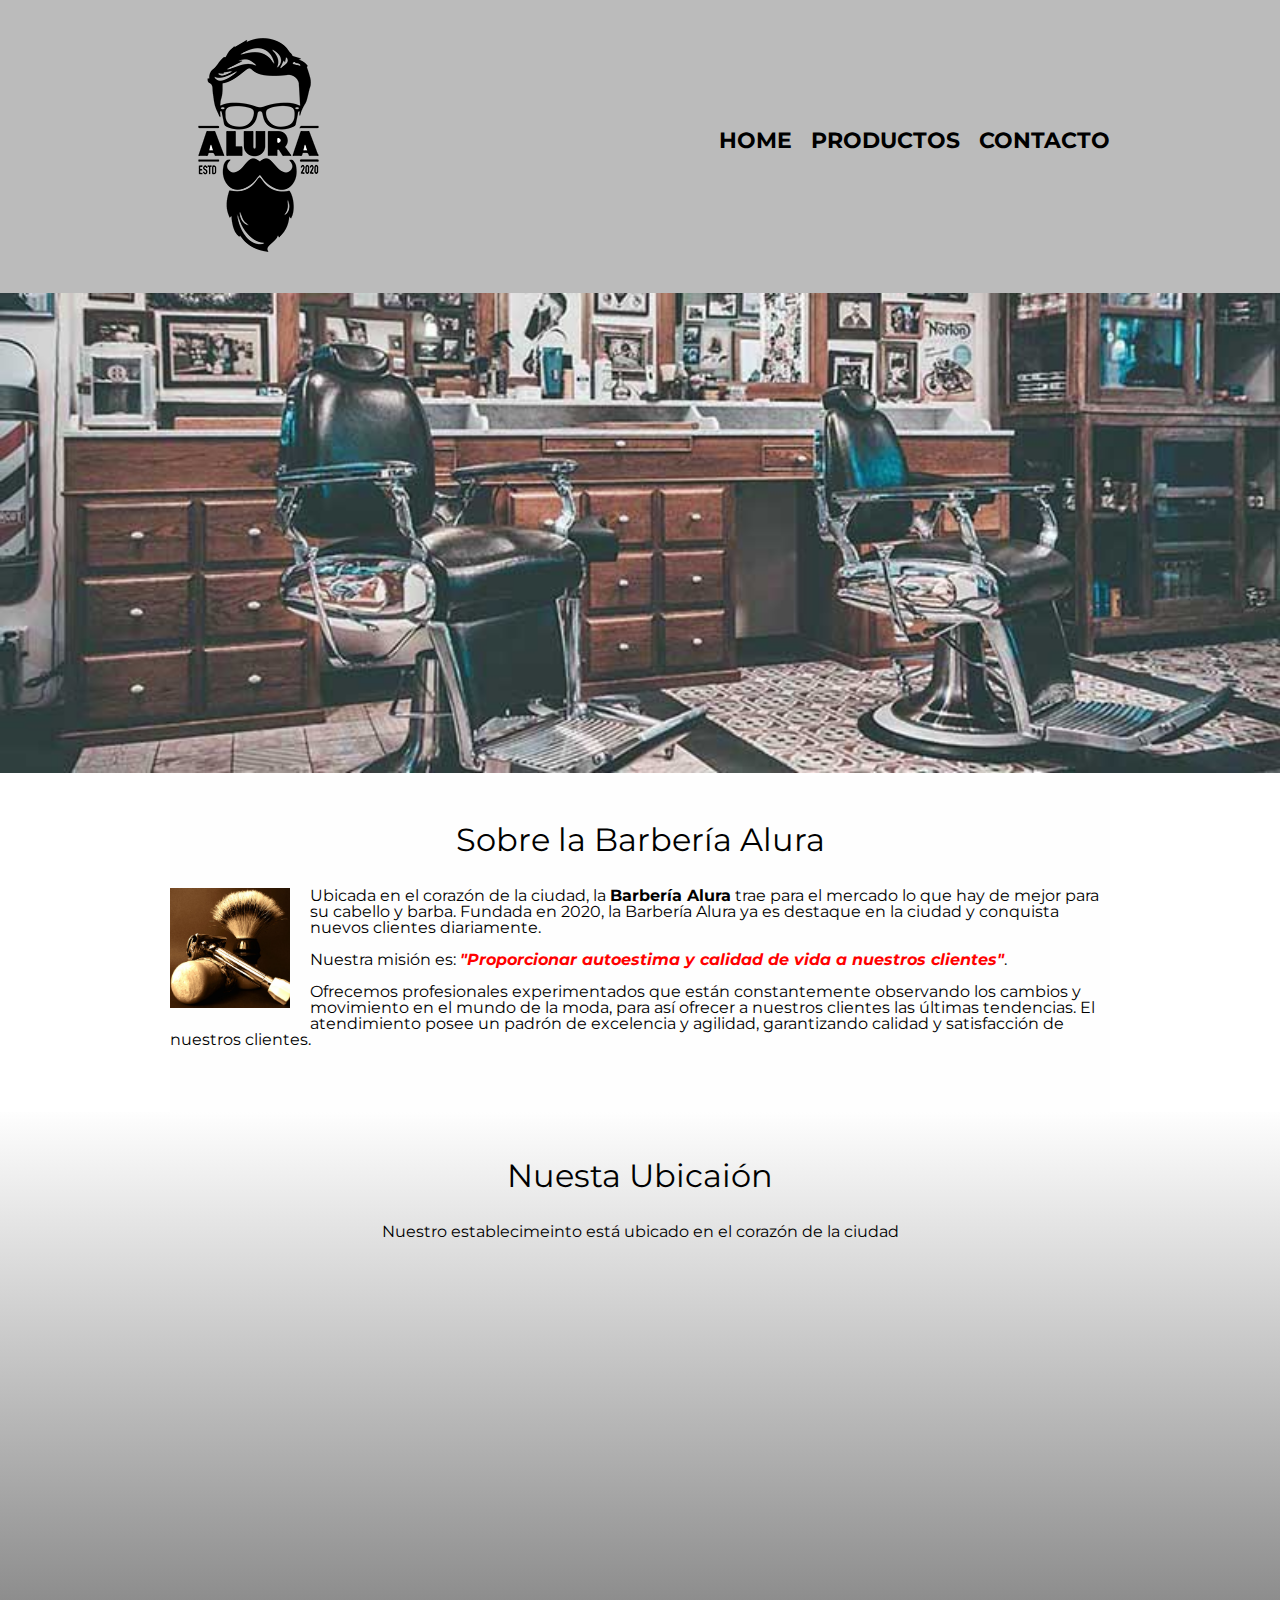
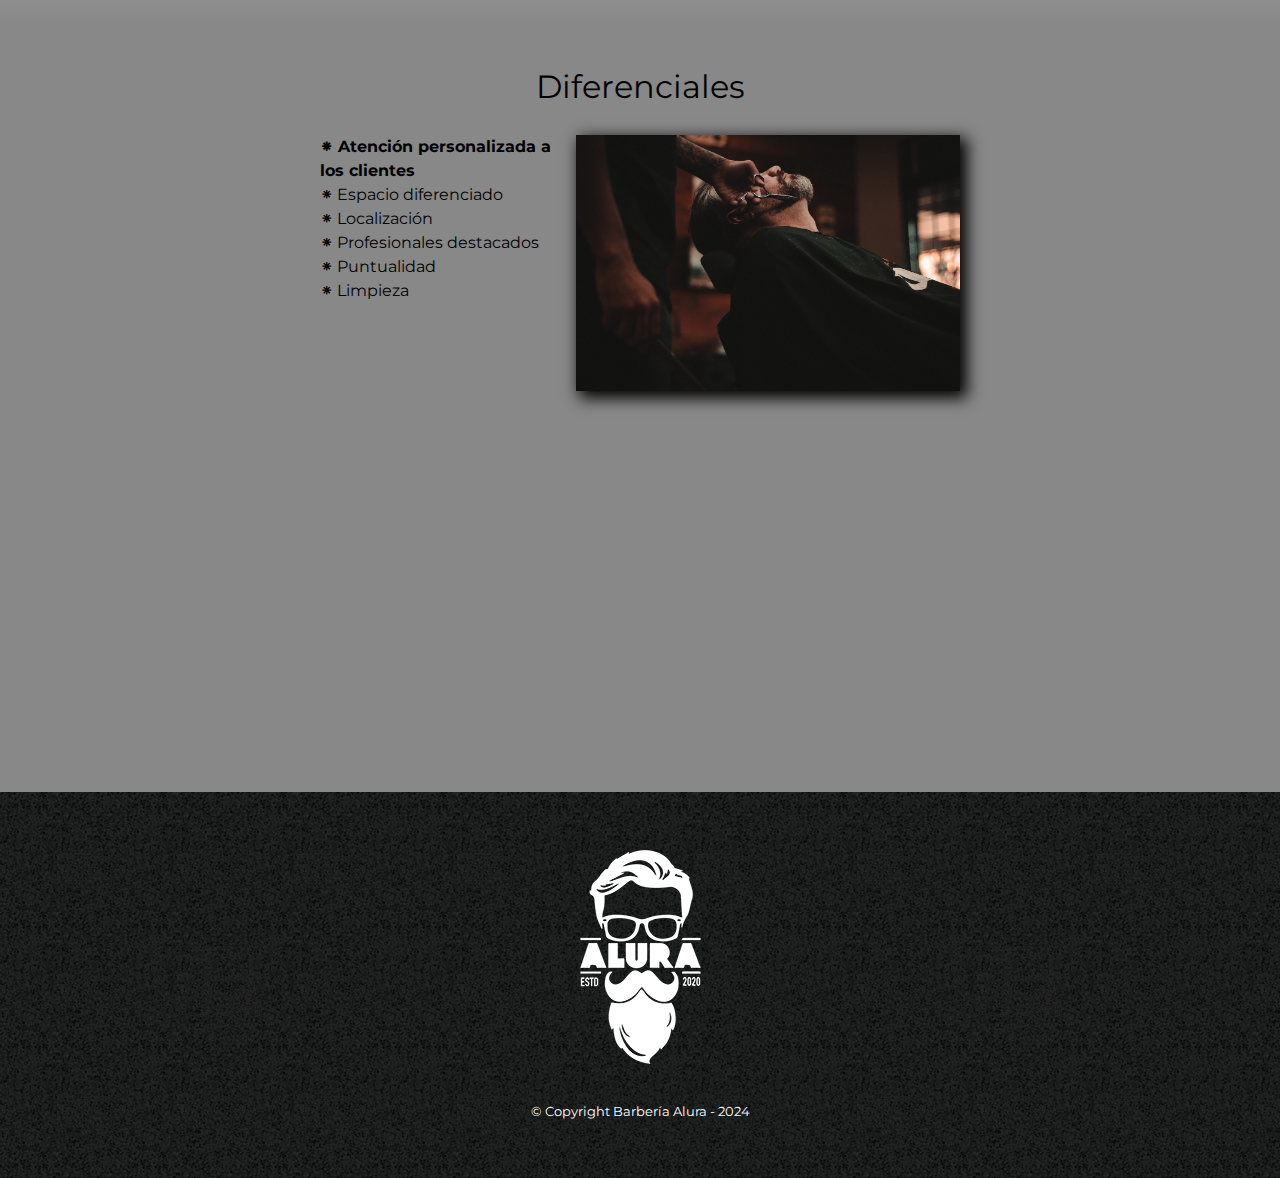
<file: index.html>
<!DOCTYPE html>

<html lang="es">
    
    <head>

        <meta chartset = "UTF-8">
        <meta name="viewport" content="width=device-width">
        <title>Barbería Alura</title>
        <link rel="stylesheet" href="reset.css">
        <link rel="stylesheet" href="style.css">
        <link rel="preconnect" href="https://fonts.googleapis.com">
        <link rel="preconnect" href="https://fonts.gstatic.com" crossorigin>
        <link href="https://fonts.googleapis.com/css2?family=Montserrat:wght@300&display=swap" rel="stylesheet">
        

    </head>

    <body>

        <header>
            <div class="caja">
                <h1><img src="imagenes/logo.png"></h1>
                <nav>
                    <ul>
                        <li><a href="index.html">Home</a></li>
                        <li><a href="productos.html">Productos</a></li>
                        <li><a href="contacto.html">Contacto</a></li>
                    </ul>
                </nav>
            </div>
        </header>

        <img class="banner" src="banner/banner.jpg"> 

        <main>
            <section class="principal">

                <h2 class="titulo-principal">Sobre la Barbería Alura</h2>

                <img class="utensilios" src="imagenes/utensilios.jpg" alt="Utensilios que utiliza un barbero">
    
                <p>Ubicada en el corazón de la ciudad, la <strong>Barbería Alura</strong> trae para el mercado lo que hay de mejor para su cabello y barba. Fundada en 2020, la Barbería Alura ya es destaque en la ciudad y conquista nuevos clientes diariamente. </p>
    
                <p id="mision"><em>Nuestra misión es: <strong>"Proporcionar autoestima y calidad de vida a nuestros clientes"</strong>.</em> </p>
    
                <p>Ofrecemos profesionales experimentados que están constantemente observando los cambios y movimiento en el mundo de la moda, para así ofrecer a nuestros clientes las últimas tendencias. El atendimiento posee un padrón de excelencia y agilidad, garantizando calidad y satisfacción de nuestros clientes. </p>
    
            </section>

            <section class="mapa"> 
                <h3 class="titulo-principal">Nuesta Ubicaión</h3>
                <p>Nuestro establecimeinto está ubicado en el corazón de la ciudad</p>
                <div class="mapa-contenido">
                    <iframe src="https://www.google.com/maps/embed?pb=!1m18!1m12!1m3!1d271.07659145368325!2d-46.63469367835926!3d-23.58963844664621!2m3!1f0!2f0!3f0!3m2!1i1024!2i768!4f13.1!3m3!1m2!1s0x94ce5bd9bb943bf5%3A0x6f642995c970f0fe!2scaelum%20alura!5e1!3m2!1ses!2smx!4v1707447426110!5m2!1ses!2smx" width=100% height="300" style="border:0;" allowfullscreen="" loading="lazy" referrerpolicy="no-referrer-when-downgrade"></iframe>
                </div>
            </section>
            <section class="diferenciales">
                <h3 class="titulo-principal">Diferenciales</h3>
                <div class="contenido-diferenciales">
                    <ul class="lista-diferenciales">
                        <li class="items">Atención personalizada a los clientes</li>
                        <li class="items">Espacio diferenciado</li>
                        <li class="items">Localización</li>
                        <li class="items">Profesionales destacados</li>
                        <li class="items">Puntualidad</li>
                        <li class="items">Limpieza</li>
                    </ul><img src="diferenciales/diferenciales.jpg" class="imagen-diferenciales">
                </div>
                <div class="video">
                    <iframe width="100%" height="315" src="https://www.youtube.com/embed/wcVVXUV0YUY?si=SNYLT_uOh-9R2Dwe" title="YouTube video player" frameborder="0" allow="accelerometer; autoplay; clipboard-write; encrypted-media; gyroscope; picture-in-picture; web-share" allowfullscreen></iframe>
                </div>
            </section>
            

        </main>

        <footer>
            <img src="imagenes/logo-blanco.png">
            <p class="Copyright">&copy Copyright Barbería Alura - 2024</p>
        </footer>
    </body>
</html>
</file>
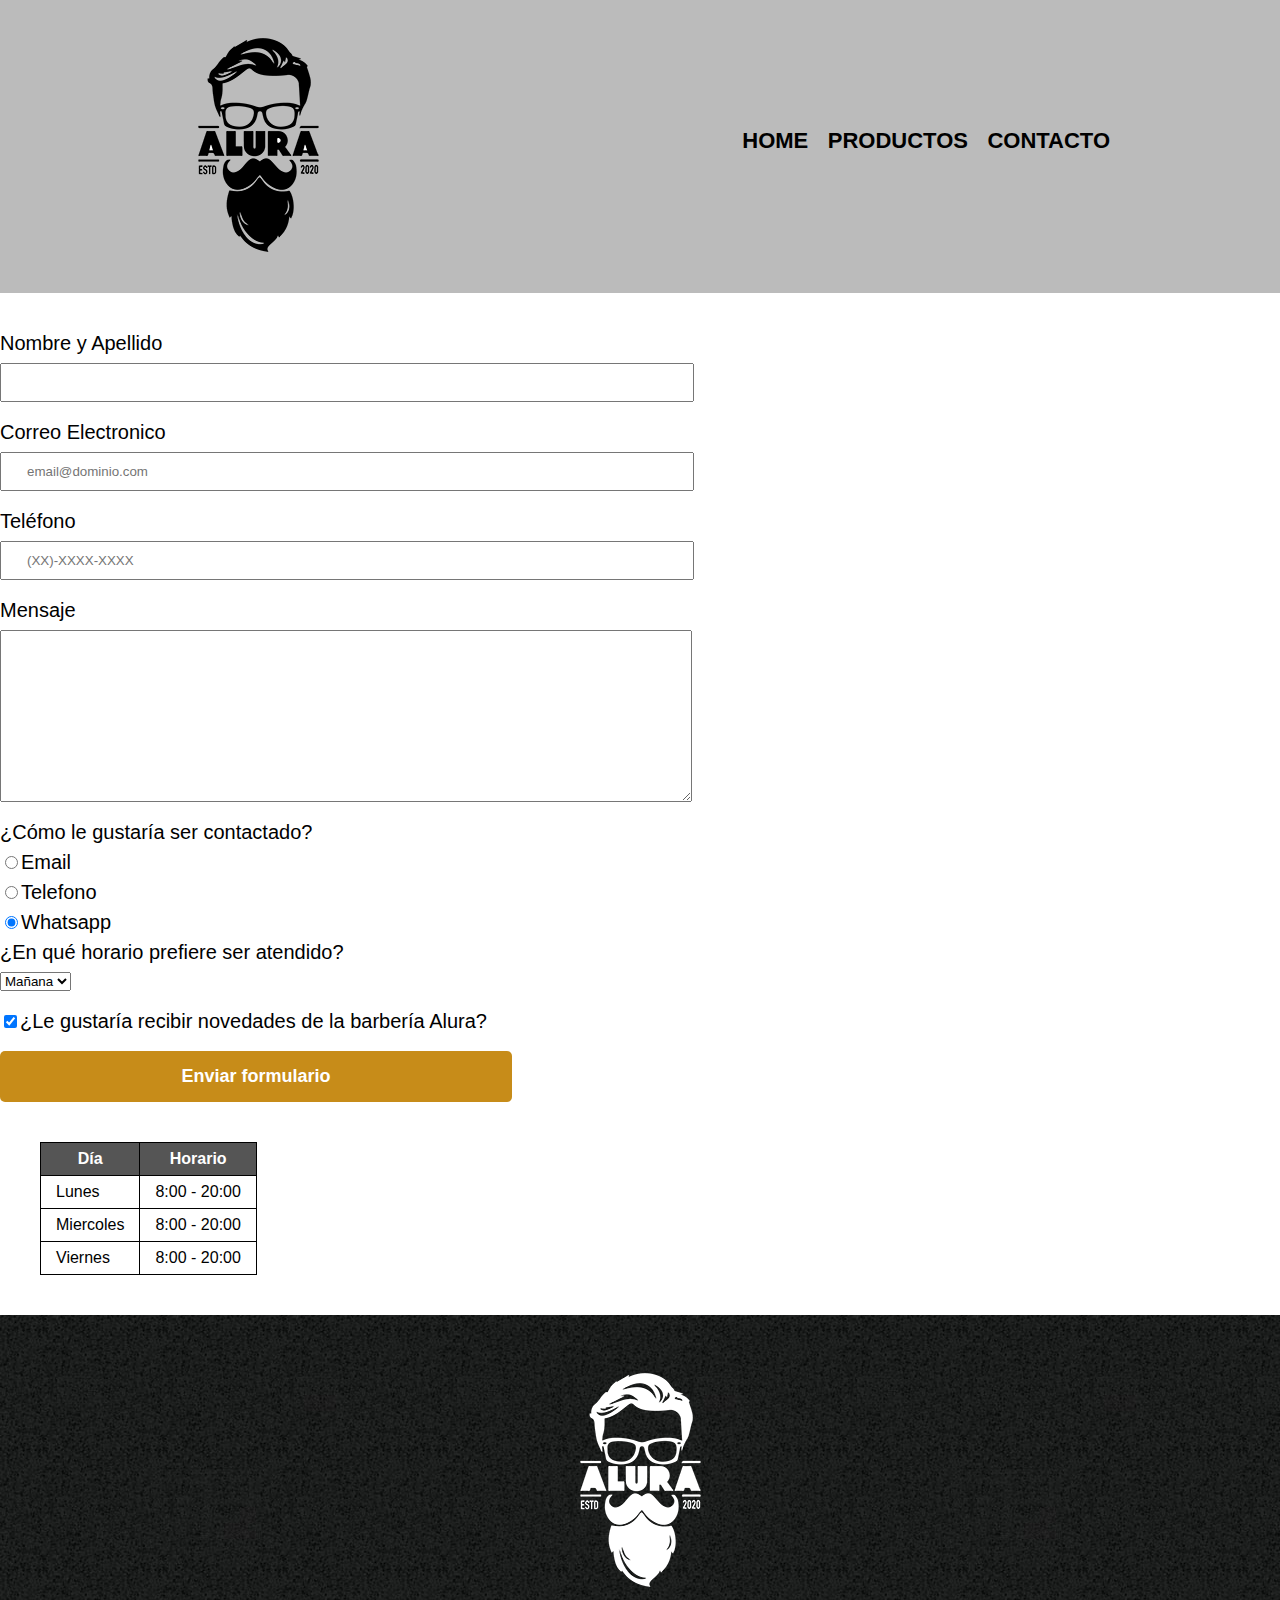
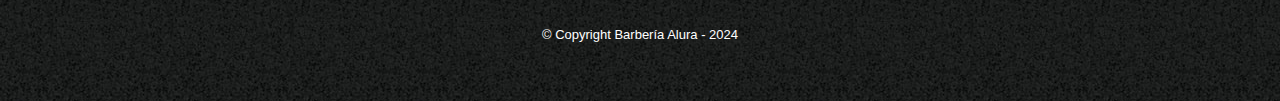
<file: contacto.html>
<!DOCTYPE html>

<html>
    <head>
        <meta charset="UTF-8">
        <title>Contacto - Barbería Alura</title>
        <link rel="stylesheet" href="reset.css">
        <link rel="stylesheet" href="style.css">
    </head>
    <body>
        <header>
            <div class="caja">
                <h1><img src="imagenes/logo.png" alt="Logo de la barbaría Alura"></h1>
                <nav>
                    <ul>
                        <li><a href="index.html">Home</a></li>
                        <li><a href="productos.html">Productos</a></li>
                        <li><a href="contacto.html">Contacto</a></li>
                    </ul>
                </nav>
            </div>
        </header>
        <main>
            <form>
                <label for="nombreapellido">Nombre y Apellido</label>
                <input type="text" id="nombreapellido" class="input-padron" required >

                <label for="correoelectronico">Correo Electronico</label>
                <input type="email" id="correoelectronico"class="input-padron" required placeholder="email@dominio.com">

                <label for="telefono">Teléfono</label>
                <input type="tel" id="telefono" class="input-padron" required placeholder="(XX)-XXXX-XXXX">

                <label for="mensaje">Mensaje</label>
                <textarea cols="70" rows="10" id="mensaje" class="input-padron"required></textarea>

                <fieldset>

                    <legend>¿Cómo le gustaría ser contactado?</legend>

                    <label for="radio-email"><input type="radio" name="contacto" value="email" id="radio-email">Email</label>
                    
                    <label for="radio-telefono"><input type="radio" name="contacto" value="telefono" id="radio-telefono">Telefono</label>
                    
                    <label for="radio-whats"><input type="radio" name="contacto" value="whats" id="radio-whats" checked>Whatsapp</label>
                    
                </fieldset>

                <fieldset>
                    <legend>¿En qué horario prefiere ser atendido?</legend>
                    <select>
                        <option>Mañana</option>
                        <option>Tarde</option>
                        <option>Noche</option>
                    </select>
                </fieldset>

                <label class="checkbox"><input type="checkbox" checked>¿Le gustaría recibir novedades de la barbería Alura?</label>

                <input type="submit" value="Enviar formulario" class="enviar">
            </form>

            <table>
                <thead>
                    <tr>
                        <th>Día</th>
                        <th>Horario</th>
                    </tr>
    
                </thead>

                <tbody>
                    <tr>
                        <td>Lunes</td>
                        <td>8:00 - 20:00</td>
                    </tr>
    
                    <tr>
                        <td>Miercoles</td>
                        <td>8:00 - 20:00</td>
                    </tr>
    
                    <tr>
                        <td>Viernes</td>
                        <td>8:00 - 20:00</td>
                    </tr>
                </tbody>
                
            </table>

        </main>

        <footer>
            <img src="imagenes/logo-blanco.png" alt="Logo de la barbaría Alura">
            <p class="Copyright">&copy Copyright Barbería Alura - 2024</p>
        </footer>

    </body>
</html>
</file>
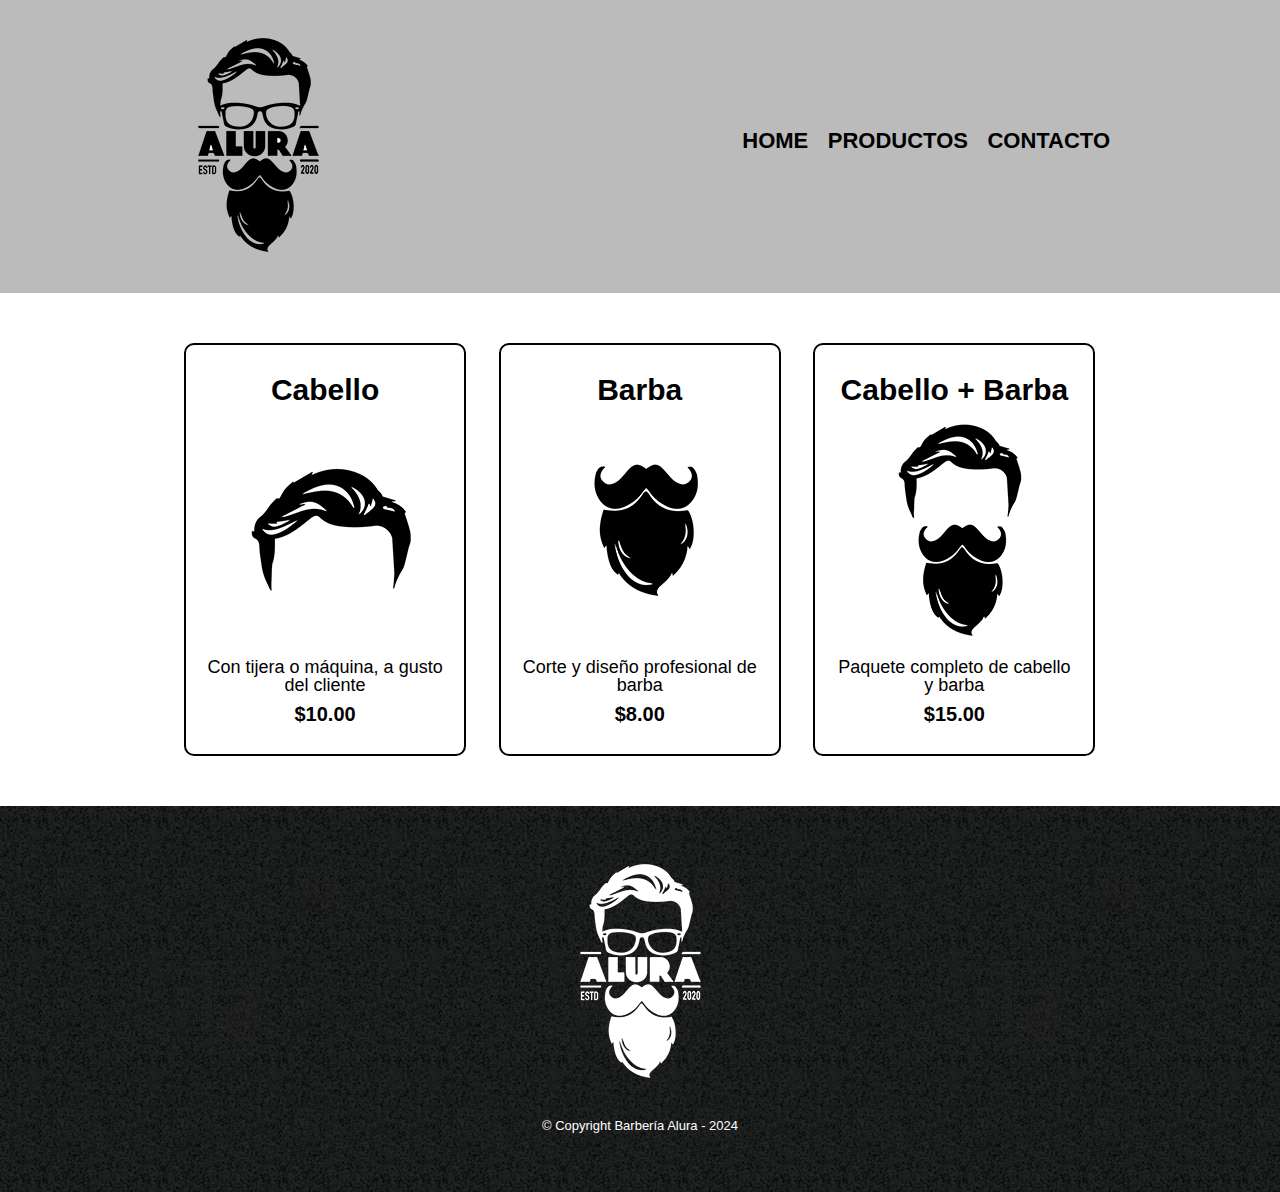
<file: productos.html>
<!DOCTYPE html>

<html>
    <head>
        <meta charset="UTF-8">
        <title>Productos - Barbería Alura</title>
        <link rel="stylesheet" href="reset.css">
        <link rel="stylesheet" href="style.css">
    </head>
    <body>
        <header>
            <div class="caja">
                <h1><img src="imagenes/logo.png"></h1>
                <nav>
                    <ul>
                        <li><a href="index.html">Home</a></li>
                        <li><a href="productos.html">Productos</a></li>
                        <li><a href="contacto.html">Contacto</a></li>
                    </ul>
                </nav>
            </div>
        </header>

        <main>
            <ul class="productos">
                <li>
                    <h2>Cabello</h2>
                    <img src="imagenes/cabello.jpg">
                    <p class="producto-descripcion">Con tijera o máquina, a gusto del cliente</p>
                    <p class="producto-precio">$10.00</p>
                    
                </li>
                <li>
                    <h2>Barba</h2>
                    <img src="imagenes/barba.jpg">
                    <p class="producto-descripcion">Corte y diseño profesional de barba</p>
                    <p class="producto-precio">$8.00</p>
                    
                </li>
                <li>
                    <h2>Cabello + Barba</h2>
                    <img src="imagenes/cabello+barba.jpg">
                    <p class="producto-descripcion">Paquete completo de cabello y barba</p>
                    <p class="producto-precio">$15.00</p>
                </li>
            </ul>
            
             
            
        </main>

        <footer>
            <img src="imagenes/logo-blanco.png">
            <p class="Copyright">&copy Copyright Barbería Alura - 2024</p>
        </footer>

    </body>
</html>
</file>
<file: style.css>
body{
    font-family: 'Montserrat', sans-serif;
}

header{
    background-color: #bbbbbb;
    padding: 20px 0;
}

.caja{
    width: 940px;
    position: relative;
    margin: 0 auto;
}

nav{
    position: absolute;
    top: 110px;
    right: 0;
}

nav li{
    display: inline;
    margin: 0 0 0 15px;
}

nav a{
    text-transform: uppercase;
    color: #000000;
    font-weight: bold;
    font-size: 22px;
    text-decoration: none;
}

nav a:hover{
    color: #c78c19;
    text-decoration: underline;
}

.productos{
    width: 940px;
    margin: 0 auto ;
    padding: 50px;
}

.productos li{
    display: inline-block;
    text-align: center;
    width: 30%;
    vertical-align: top;
    margin: 0 1.5%;
    padding: 30px 20px;
    box-sizing: border-box;
    border: 2px solid #000000;
    /*border-color: #000000;
    border-width: 2px;
    border-style: solid;*/
    border-radius: 10px;
}

.productos li:hover{
    border-color: #c78c19;
    
}

.productos li:active{
    border-color: #088c19;
}

.productos h2{
    font-size: 30px;
    font-weight: bold;
}

.productos li:hover h2{
    font-size: 33px;
}

.producto-descripcion{
    font-size: 18px;
}

.producto-precio{
    font-size: 20px;
    font-weight: bold;
    margin-top: 10px;
}

footer{
    text-align: center;
    background: url(imagenes/bg.jpg);
    padding: 40px;
}

.Copyright{
    color: #ffffff;
    font-size: 13px;
    margin: 20px;
}


form{
    margin: 40px 0;
}

form label, form legend {
    display: block;
    font-size: 20px;
    margin: 0 0 10px;
}

.input-padron{
    display: block;
    margin: 0 0 20px;
    padding: 10px 25px;
    width: 50%;
}

.checkbox {
    margin: 20px 0 
}

.enviar{
    width: 40%;
    padding: 15px 0;
    font-size: 18px;
    font-weight: bold;
    color: white;
    background: #c78c19;
    border: none;
    border-radius: 5px;
    transition: 0.5s all;
    cursor: pointer;
}

.enviar:hover{
    background: darkorange;
    transform: scale(1.1);
}

table{
    margin: 40px 40px;

}

thead{
    background: #555555;
    color: white;
    font-weight: bold;
}

td, th{
    border: 1px solid #000000;
    padding: 8px 15px;
}

/* CSS para página home*/

.banner{
    width: 100%;
}

.principal{
    padding: 3em 0;
    background-color: #FEFEFE;
    width: 940px;
    margin: 0 auto;
}

.titulo-principal{
    text-align: center;
    font-size: 2em;
    margin: 0 0 1em;
    clear: left;
}

.principal p{
    margin: 0 0 1em;
}

.principal strong{
    font-weight: bold;
}

.principal em strong{
    font-style: italic;
    color: red;
}

.utensilios{
    width: 120px;
    float: left;
    margin: 0 20px 20px 0;
}

.mapa{
    padding: 3em 0;
    background: linear-gradient(#FEFEFE,#888888);
}

.mapa p{
    margin: 0 0 2em;
    text-align: center;
}

.mapa-contenido{
    width: 940px;
    margin: 0 auto;
}

.diferenciales{
    padding: 3em 0;
    background: #888888;

}

.contenido-diferenciales{
    width: 640px;
    margin: 0 auto;
}

.lista-diferenciales{
    width: 40%;
    display: inline-block;
    vertical-align: top;
}

.items{
    line-height: 1.5;
}

.items:before{
    content: "⁕ ";
}

.items:first-child{
    font-weight: bold;
}

.imagen-diferenciales{
    width: 60%;
    transition: 600ms;
    box-shadow: 5px 5px 15px 2px #000000;
}

.imagen-diferenciales:hover{
    opacity: 0.3;
}

.video{
    width: 560px;
    margin: 1em auto;
}

@media screen and (max-width:480px){
    h1{
        text-align: center;
    }

    nav{
        position: static;
    }
    
    .caja, .principal, .mapa-contenido, .contenido-diferenciales, .video{
        width: auto;
    }

    .lista-diferenciales, .imagen-diferenciales{
        width: 100%;
    }
}
</file>
